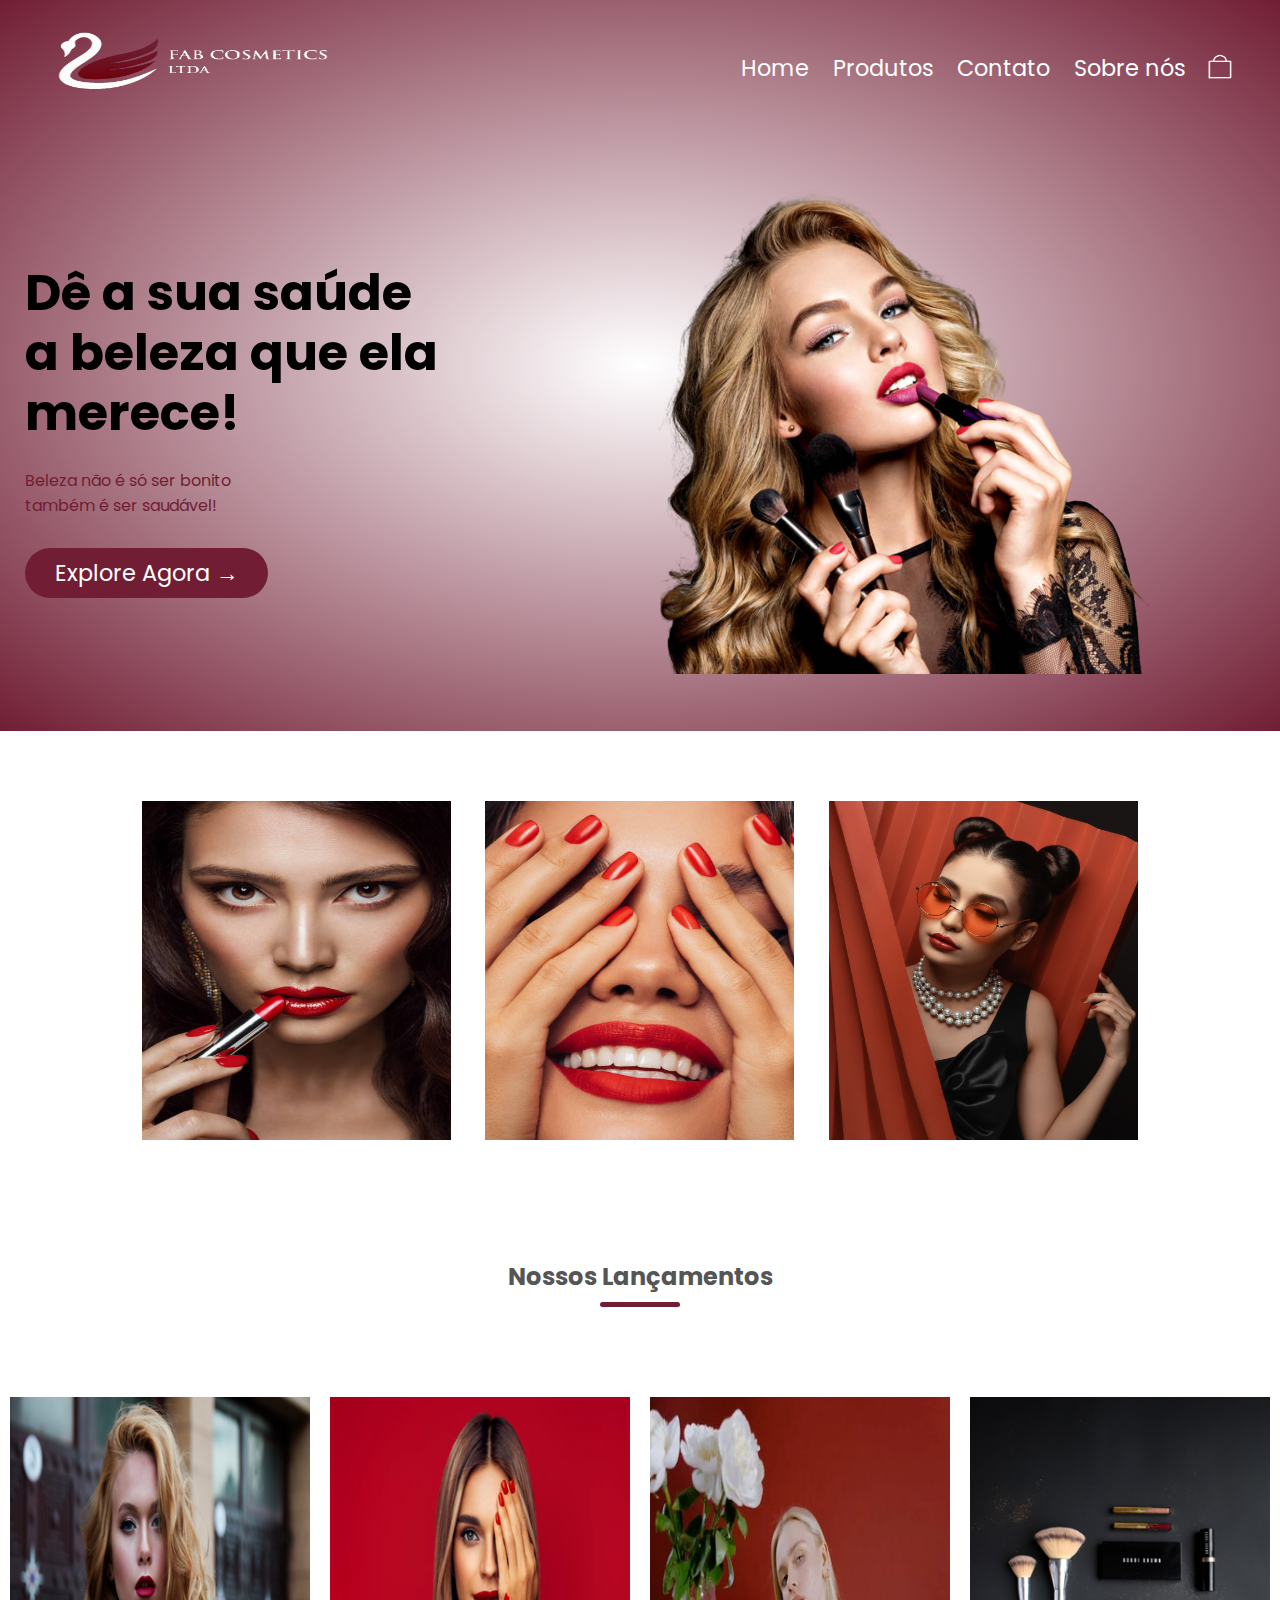
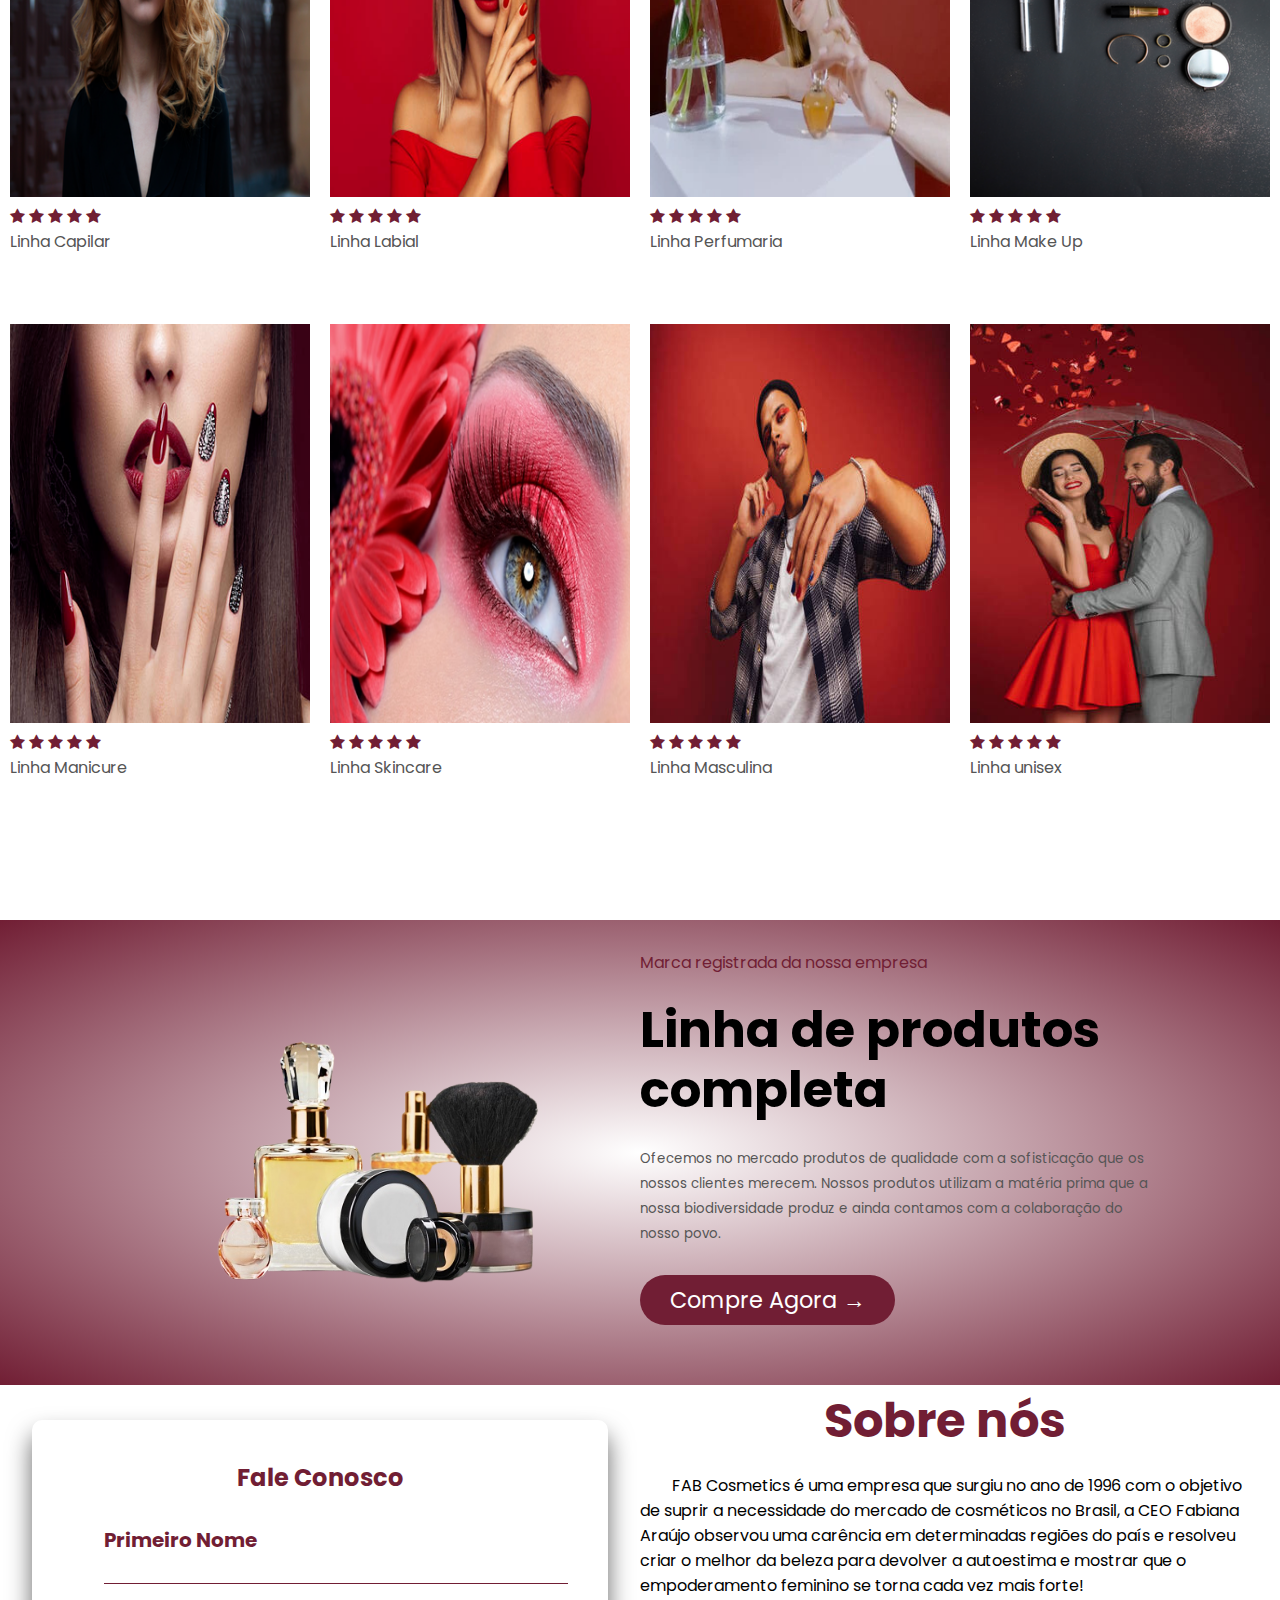
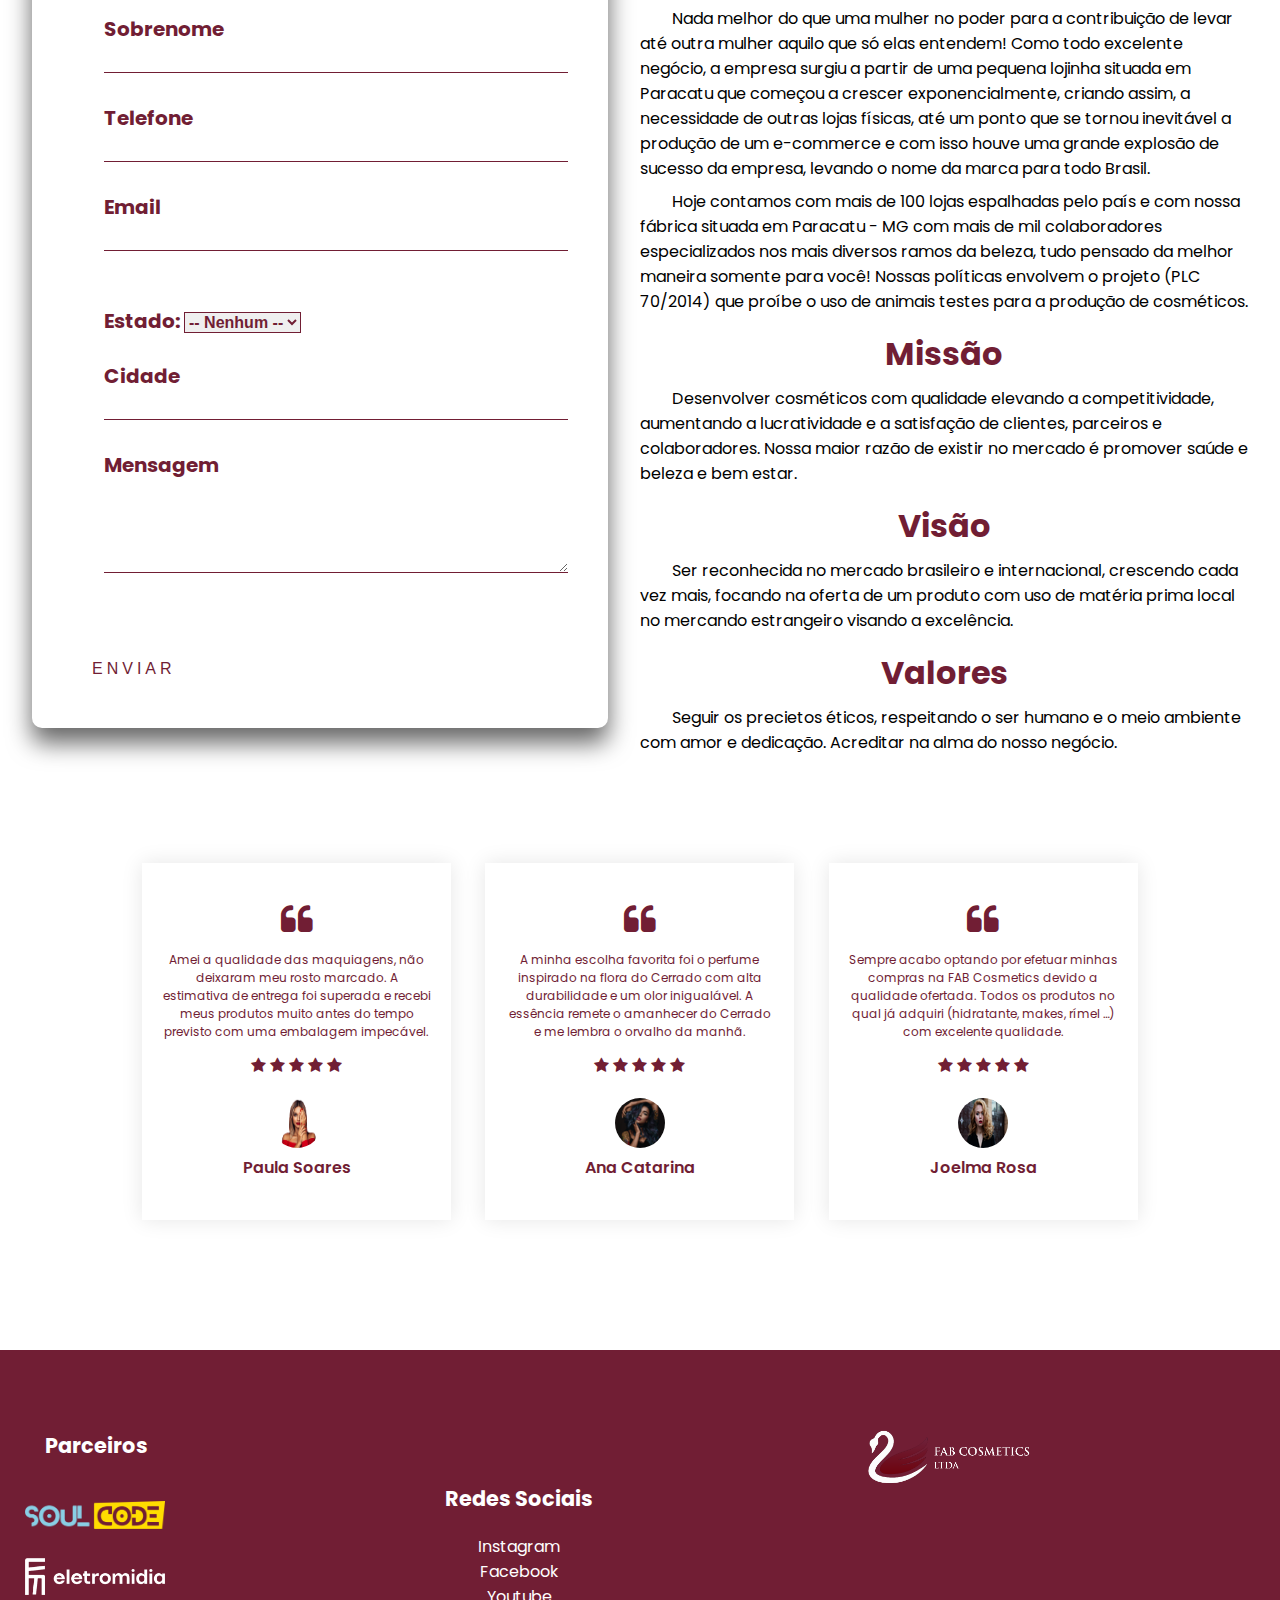
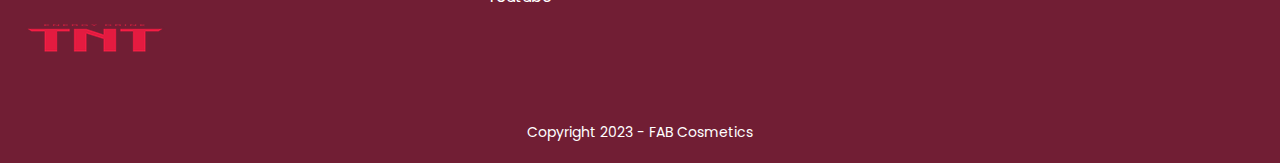
<file: index.html>
<!DOCTYPE html>
<html lang="en">
  <head>
    <META HTTP-EQUIV="Content-type" CONTENT="text/html; charset=UTF-8">
    <meta http-equiv="X-UA-Compatible" content="IE=edge" />
    <meta name="viewport" content="width=device-width, initial-scale=1.0" />
    <title>FAB Cosmetics</title>
    <link rel="stylesheet" href="./styles/index.css" />
    <link rel="stylesheet" href="./styles/contato.css">
    <link
      href="https://fonts.googleapis.com/css2?family=Noto+Sans:wght@400;700&amp;family=Poppins:wght@200;300;400;500;600;700&amp;family=Roboto:ital,wght@0,400;1,700&amp;family=Source+Sans+3:ital,wght@0,300;0,800;1,700&amp;display=swap"
      rel="stylesheet"
    />
    <link
      rel="stylesheet"
      href="https://stackpath.bootstrapcdn.com/font-awesome/4.7.0/css/font-awesome.min.css"
    />
  </head>
  <body>
    <div class="header">
      <div class="container">
        <div class="navbar">
          <div class="logo">
            <img src="img/fabnew.png" width="300px" height="87px" alt="" />
          </div>
          <nav>
            <ul id="MenuItems">
              <li><a href="#MenuItems">Home</a></li>
              <li><a href="#produtos">Produtos</a></li>
              <li><a href="#contato">Contato</a></li>
              <li><a href="#sobreNos">Sobre nós</a></li>
            </ul>
          </nav>
          <img src="./img/cart_nav-removebg-preview.png" alt="" width="30px" height="30px" />
          <img
            src="./img/menu_hamburger.png"
            alt=""
            class="menu-icon"
            onclick="menutoggle()"
          />
        </div>

        <div class="row">
          <div class="col-2">
            <h1> Dê a sua saúde
                 <br />a beleza que ela merece!</h1>
            <p>
                Beleza não é só ser bonito <br />
                também é ser saudável!
            </p>
            <a href="#produtos" class="btn">Explore Agora &#8594; </a>
          </div>
          <div class="col-2">
            <img src="./img/banner.png" alt="" />
          </div>
        </div>
      </div>
    </div>

    
    <div class="categories">
      <div class="small-container">
        <div class="row">
          <div class="col-3">
            <img src="./img/batom.jpeg" alt="" width="309px" height="339px"/>
          </div>
          <div class="col-3">
            <img src="./img/unhas.jpeg" alt="" width="309px" height="339px"/>
          </div>
          <div class="col-3">
            <img src="./img/pele.jpg" alt="" width="309px" height="339px"/>
          </div>
        </div>
      </div>
    </div>

    <h2 class="title" id="produtos">Nossos Lançamentos</h2>
    <div class="row">
      <div class="col-4">
        <img src="./img/f_hair.png" alt="" />
        <div class="rating">
          <i class="fa fa-star"></i>
          <i class="fa fa-star"></i>
          <i class="fa fa-star"></i>
          <i class="fa fa-star"></i>
          <i class="fa fa-star"></i>
        </div>
        <h4>Linha Capilar</h4>
      </div>
      <div class="col-4">
        <img src="./img/f_unhas3.png" alt="" />
        <div class="rating">
          <i class="fa fa-star"></i>
          <i class="fa fa-star"></i>
          <i class="fa fa-star"></i>
          <i class="fa fa-star"></i>
          <i class="fa fa-star"></i>
        </div>
        <h4>Linha Labial</h4>
      </div>
      <div class="col-4">
        <img src="./img/f_perfume.png" alt="" />
        <div class="rating">
          <i class="fa fa-star"></i>
          <i class="fa fa-star"></i>
          <i class="fa fa-star"></i>
          <i class="fa fa-star"></i>
          <i class="fa fa-star"></i>
        </div>
        <h4>Linha Perfumaria</h4>
      </div>
      <div class="col-4">
        <img src="./img/f_makeup.png" alt="" />
        <div class="rating">
          <i class="fa fa-star"></i>
          <i class="fa fa-star"></i>
          <i class="fa fa-star"></i>
          <i class="fa fa-star"></i>
          <i class="fa fa-star"></i>
        </div>
        <h4>Linha Make Up</h4>
      </div>
    
      <div class="row">
        <div class="col-4">
          <img src="./img/f_unhas2.png" alt="" />
          <div class="rating">
            <i class="fa fa-star"></i>
            <i class="fa fa-star"></i>
            <i class="fa fa-star"></i>
            <i class="fa fa-star"></i>
            <i class="fa fa-star"></i>
          </div>
          <h4>Linha Manicure</h4>
        </div>
        <div class="col-4">
          <img src="./img/f_sombra.png" alt="" />
          <div class="rating">
            <i class="fa fa-star"></i>
            <i class="fa fa-star"></i>
            <i class="fa fa-star"></i>
            <i class="fa fa-star"></i>
            <i class="fa fa-star"></i>
          </div>
          <h4>Linha Skincare</h4>
        </div>
        <div class="col-4">
          <img src="./img/makeMasculino.jpeg" alt="" />
          <div class="rating">
            <i class="fa fa-star"></i>
            <i class="fa fa-star"></i>
            <i class="fa fa-star"></i>
            <i class="fa fa-star"></i>
            <i class="fa fa-star"></i>
          </div>
          <h4>Linha Masculina</h4>
        </div>
        <div class="col-4">
          <img src="./img/casal.jpeg" alt="" />
          <div class="rating">
            <i class="fa fa-star"></i>
            <i class="fa fa-star"></i>
            <i class="fa fa-star"></i>
            <i class="fa fa-star"></i>
            <i class="fa fa-star"></i>
          </div>
          <h4>Linha unisex</h4>
        </div>
      </div>
    </div>

    <div class="offer">
      <div class="small-container">
        <div class="row">
          <div class="col-2">
            <img src="./img/offer.png" alt="" class="offer-img" />
          </div>
          <div class="col-2">
            <p>Marca registrada da nossa empresa</p>
            <h1>Linha de produtos completa </h1>
            <small>
              Ofecemos no mercado produtos de qualidade com a sofisticação que os nossos clientes merecem. Nossos produtos utilizam a matéria prima que a nossa biodiversidade produz e ainda contamos com a colaboração do nosso povo.<br />
            </small>
            <a href="#produtos" class="btn">Compre Agora &#8594;</a>
          </div>
        </div>
      </div>
    </div>
    <div class="row" id="sobreContato">
        <div class="col-2">
            <div class="web_to_lead" id="contato">
                <h2>Fale Conosco</h2>
                <form action="https://webto.salesforce.com/servlet/servlet.WebToLead?encoding=UTF-8" method="POST" name="myForm">
    
                  <input type=hidden name="oid" value="00DDn000007pFp8">
                  <input type=hidden id="lead_source" name="lead_source" value="Web">
                  <input type=hidden name="retURL" value="https://decapitaneo.github.io/Grupo01ProjetoFinal/#contato">
              
                  <div class="user-box">
                      <label for="first_name">Primeiro Nome</label>
                      <input  id="first_name" maxlength="40" name="first_name" size="20" type="text" /> 
                  </div>
                         
                  <div class="user-box">
                    <label for="last_name">Sobrenome</label>
                    <input  id="last_name" maxlength="80" name="last_name" size="20" type="text" /> 
                  </div>
                 
                  
                  <div class="user-box">
                    <label for="phone">Telefone</label>
                    <input  id="phone" maxlength="40" name="phone" size="20" type="text" />   
                  </div>
                  <small id="emailValidation"></small>
                  <div class="user-box">
                      <label for="email" id="labelEmail">Email</label>
                      <input  id="email" maxlength="80" name="email" size="20" type="text"/>
                  </div> <br>
                  
                  <div class="user-box" id="estado">
                      Estado: <select  id="00NDn00000Nf1kl" name="00NDn00000Nf1kl" title="Estado">
                 
                          <option value="">-- Nenhum --</option><option value="AC">AC</option>
                          <option value="AL">AL</option>
                          <option value="AP">AP</option>
                          <option value="AM">AM</option>
                          <option value="BA">BA</option>
                          <option value="CE">CE</option>
                          <option value="DF">DF</option>
                          <option value="ES">ES</option>
                          <option value="GO">GO</option>
                          <option value="MA">MA</option>
                          <option value="MT">MT</option>
                          <option value="MS">MS</option>
                          <option value="MG">MG</option>
                          <option value="PA">PA</option>
                          <option value="PB">PB</option>
                          <option value="PR">PR</option>
                          <option value="PE">PE</option>
                          <option value="PI">PI</option>
                          <option value="RJ">RJ</option>
                          <option value="RN">RN</option>
                          <option value="RS">RS</option>
                          <option value="RO">RO</option>
                          <option value="RR">RR</option>
                          <option value="SC">SC</option>
                          <option value="SP">SP</option>
                          <option value="SE">SE</option>
                          <option value="TO">TO</option>
                          </select>
                  </div> <br>
                  <div class="user-box">
                      <label for="city">Cidade</label>
                      <input  id="city" maxlength="40" name="city" size="20" type="text" />
                  </div>
                  <div class="user-box">
                      <label for="msg">Mensagem</label>
                      <textarea id="msg" name="msg" rows="4" cols="50"></textarea>
                  </div>
              
                  <!-- <input type="submit" name="submit">   -->
                  <button id="enviar" type="submit" name="submit">
                      <span></span>
                      <span></span>
                      <span></span>
                      <span></span>
                      Enviar
                 </button> 
                      
                  
              </form> 
            </div>
        </div>
        <div class="col-2">
            <div class="about" id="sobreNos">
                <h2>Sobre nós</h2>
                <p> FAB Cosmetics é uma empresa que surgiu no ano de 1996 com o objetivo de suprir a necessidade do mercado de cosméticos no Brasil, a CEO Fabiana Araújo  observou uma carência em determinadas regiões do país e resolveu criar o melhor da beleza para devolver a autoestima e mostrar que o empoderamento feminino se torna cada vez mais forte!
                </p>
                <p> Nada melhor do que uma mulher no poder para a contribuição de levar até outra mulher aquilo que só elas entendem! Como todo excelente negócio, a empresa surgiu a partir de uma pequena lojinha situada em Paracatu que começou a crescer exponencialmente, criando assim, a necessidade de outras lojas físicas, até um ponto que se tornou inevitável a produção de um e-commerce e com isso houve uma grande explosão de sucesso da empresa, levando o nome da marca para todo Brasil.     
                </p>
                <p>
                  Hoje contamos com mais de 100 lojas espalhadas pelo país e com nossa fábrica situada em Paracatu - MG com mais de mil colaboradores especializados nos mais diversos ramos da beleza, tudo pensado da melhor maneira somente para você! Nossas políticas envolvem o projeto (PLC 70/2014) que proíbe o uso de animais testes para a produção de cosméticos.
                </p>
                <h3>Missão</h3>
                <p>Desenvolver cosméticos com qualidade elevando a competitividade, aumentando a lucratividade e a satisfação de clientes, parceiros e colaboradores. Nossa maior razão de existir no mercado é promover saúde e beleza e bem estar.</p>
                <h3>Visão</h3>
                <p>Ser reconhecida no mercado brasileiro e internacional, crescendo cada vez mais, focando na oferta de um produto com uso de matéria prima local no mercando estrangeiro visando a excelência.</p>
                <h3>Valores</h3>
                <p> Seguir os precietos éticos, respeitando o ser humano e o meio ambiente com  amor e dedicação. Acreditar na alma do nosso negócio.</p>  
            </div>
            
        </div>
    </div>

    <div class="testimonial">
      <div class="small-container">
        <div class="row">
          <div class="col-3">
            <i class="fa fa-quote-left"></i>
            <p>
                Amei a qualidade das maquiagens, não deixaram meu rosto marcado. A estimativa de entrega foi superada e recebi meus produtos muito antes do tempo previsto com uma embalagem impecável.
            </p>
            <div class="rating">
              <i class="fa fa-star"></i>
              <i class="fa fa-star"></i>
              <i class="fa fa-star"></i>
              <i class="fa fa-star"></i>
              <i class="fa fa-star"></i>
            </div>
            <img src="./img/depoimento1.png" alt="" height="50px" width="50px" />
            <h3>Paula Soares</h3>
          </div>
          <div class="col-3">
            <i class="fa fa-quote-left"></i>
            <p>
                A minha escolha favorita foi o perfume inspirado na flora do Cerrado com alta durabilidade e um olor inigualável. A essência remete o amanhecer do Cerrado e me lembra o orvalho da manhã.
            </p>
            <div class="rating">
              <i class="fa fa-star"></i>
              <i class="fa fa-star"></i>
              <i class="fa fa-star"></i>
              <i class="fa fa-star"></i>
              <i class="fa fa-star"></i>
            </div>
            <img src="./img/depoimento2.png" alt="" />
            <h3>Ana Catarina</h3>
          </div>
          <div class="col-3">
            <i class="fa fa-quote-left"></i>
            <p>
                Sempre acabo optando por efetuar minhas compras na FAB Cosmetics devido a qualidade ofertada. Todos os produtos no qual já adquiri (hidratante, makes, rímel …) com excelente qualidade.
            </p>
            <div class="rating">
              <i class="fa fa-star"></i>
              <i class="fa fa-star"></i>
              <i class="fa fa-star"></i>
              <i class="fa fa-star"></i>
              <i class="fa fa-star"></i>
            </div>
            <img src="./img/depoimento3.png" alt="" />
            <h3>Joelma Rosa</h3>
          </div>
        </div>
      </div>
    </div>

    <div class="footer">
      <div class="container">
        <div class="row">
          <div class="footer-col-1">
            <h3>Parceiros</h3>
            <div class="app-logo">
                <a href="https://soulcode.com/" target="_blank" rel="external"><img src="./img/logo_soulCode.png" alt="" /></a> 
            </div>
            <div class="app-logo">
                <a href="https://eletromidia.com.br/" target="_blank" rel="external"><img src="./img/logo_eletromidia.png" alt="" /></a> 
            </div>
            <div class="app-logo"> 
              <a href="https://www.tntenergydrink.com.br/" target="_blank" rel="external"><img src="./img/logo_tnt.png" alt="" /></a> 
            </div>
          </div>
          <div class="footer-col-4">
            <h3>Redes Sociais</h3>
            <ul>
              <li><a href="https://www.instagram.com/fabcosmetics.96/" target="_blank" rel="external">Instagram</a></li>
              <li><a href="#">Facebook</a></li>
              <li> <a href="#">Youtube</a></li>
            </ul>
          </div>
          <div class="footer-col-2">
            <img src="./img/fabnew.png" alt="" />
            <p>
                <iframe src="https://www.google.com/maps/embed?pb=!1m18!1m12!1m3!1d3811.0302062795336!2d-46.870748799999994!3d-17.2173239!2m3!1f0!2f0!3f0!3m2!1i1024!2i768!4f13.1!3m3!1m2!1s0x94a84a796fde25cb%3A0x41f547116dce7684!2sAv.%20Oleg%C3%A1rio%20Maciel%2C%20166%2C%20Paracatu%20-%20MG%2C%2038600-000!5e0!3m2!1spt-BR!2sbr!4v1673878315107!5m2!1spt-BR!2sbr" width="250" height="120" style="border:0;" allowfullscreen="" loading="lazy" referrerpolicy="no-referrer-when-downgrade"></iframe></a>
            </p>
          </div>
    
          
        </div>
        <hr />
        <p class="copyright">Copyright 2023 - FAB Cosmetics</p>
      </div>
    </div>

    <script src="./scripts/index.js"></script>
    <script src="./scripts/contato.js"></script> 
  </body>
</html>
</file>
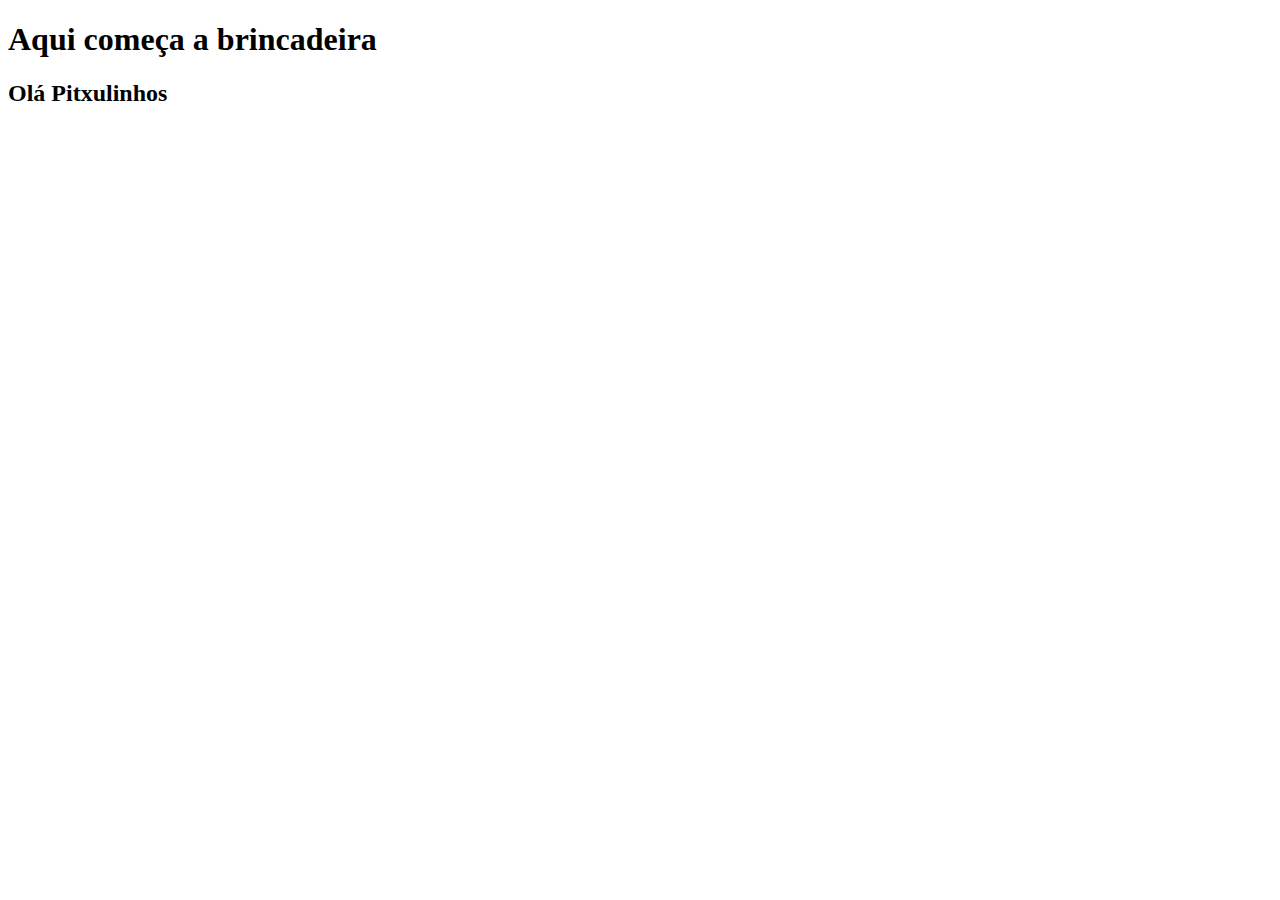
<file: Sobre.html>
<!DOCTYPE html>
<html lang="en">
<head>
    <meta charset="UTF-8">
    <meta http-equiv="X-UA-Compatible" content="IE=edge">
    <meta name="viewport" content="width=device-width, initial-scale=1.0">
    <title>Sobre</title>
</head>
<body>
    
      <h1>Aqui começa a brincadeira</h1>
      <h2>Olá Pitxulinhos</h2>


</body>
</html>
</file>
<file: styles/index.css>
* {
    margin: 0;
    padding: 0;
    box-sizing: border-box;
    scroll-behavior: smooth;
  }
  
  body {
    font-family: 'Poppins', sans-serif;
  }
  
  .header {
    background: radial-gradient(#fff, #711E34);
  }
  
  .navbar {
    display: flex;
    align-items: center;
    padding: 20px;
  }
  
  nav {
    flex: 1;
    text-align: right;
  }
  
  nav ul {
    display: inline-block;
    list-style-type: none;
  }
  
  nav ul li {
    display: inline-block;
    margin-right: 20px;
  }
  
  a {
    text-decoration: none;
    color: white;
    font-size: 1.4rem;  
  }
  
  nav a:hover {
    border-radius: 5px;
    padding: 5px;
    background: #e2bec8;
    box-shadow: 0 0 5px #e2bec8,
                0 0 25px #e2bec8,
                0 0 50px #e2bec8,
                0 0 100px #e2bec8;
  }
  
  p {
    color: #711E34;
  }
  
  .container {
    max-width: 1300px;
    margin: auto;
    padding-left: 25px;
    padding-right: 25px;
  }
  
  .row {
    display: flex;
    align-items: center;
    flex-wrap: wrap;
    justify-content: space-around;
  }
  
  .col-2 {
    flex-basis: 50%;
    min-width: 300px;
  }
  
  .col-2 img {
    max-width: 100%;
    padding: 50px 0;
  }
  
  .col-2 h1 {
    font-size: 50px;
    line-height: 60px;
    margin: 25px 0;
  }
  
  .btn {
    display: inline-block;
    background:  #711E34;
    color: #fff;
    padding: 8px 30px;
    margin: 30px 0;
    border-radius: 30px;
    transition: background 0.5s;
  }
  
  .btn:hover {
    background: #e2bec8;
  }
  
  .reader .row {
    margin-top: 70px;
  }
  
  .categories {
    margin: 70px 0;
  }
  
  .col-3 {
    flex-basis: 30%;
    min-width: 250px;
    margin-bottom: 30px;
  }
  
  .col-3 img {
    width: 100%;
  }
  
  .small-container {
    max-width: 1080px;
    margin: auto;
    padding-left: 25px;
    padding-right: 25px;
  }
  
  .col-4 {
    flex-basis: 25%;
    padding: 10px;
    min-width: 200px;
    margin-bottom: 50px;
    transition: transform 0.5s;
  }
  
  .col-4 img {
    width: 100%;
  }
  
  .title {
    text-align: center;
    margin: 0 auto 80px;
    position: relative;
    line-height: 60px;
    color: #555;
  }
  
  /*line before the title (blue-circle)*/
  
  .title::after {
    content: '';
    background-color: #711E34;
    width: 80px;
    height: 5px;
    border-radius: 5px;
    position: absolute;
    bottom: 0;
    left: 50%;
    transform: translateX(-50%);
  }
  
  h4 {
    color: #555;
    font-weight: normal;
  }
  
  .col-4 p {
    font-size: 14px;
  }
  
  .rating .fa {
    color: #711E34;
  }
  
  .col-4:hover {
    transform: translateY(-5px); /*add trasition col-4*/
  }
  
  /*Offer*/
  
  .offer {
    background: radial-gradient(#fff, #711E34);
    margin-top: 80px;
    padding: 30px 0;
  }
  
  .col-2 .offer-img {
    padding: 50px;
  }
  
  small {
    color: #555;
  }
  
  .user-box {
    margin-left: 2rem;

  }
  
  /*Testimonial*/
  
  .testimonial {
    padding: 100px;
  }
  
  .testimonial .col-3 {
    text-align: center;
    padding: 40px 20px;
    box-shadow: 0 0 20px 0 rgba(0, 0, 0, 0.1);
    cursor: pointer;
    transition: transform 0.5s;
  }
  
  .testimonial .col-3 img {
    width: 50px;
    margin-top: 20px;
    border-radius: 50%;
  }
  
  .testimonial .col-3:hover {
    transform: translateY(-10px);
  }
  
  .fa.fa-quote-left {
    font-size: 34px;
    color: #711E34;
  }
  
  .col-3 p {
    font-size: 12px;
    margin: 12px 0;
    color:#711E34;
  }
  
  .testimonial .col-3 h3 {
    font-weight: 600;
    color: #711E34;
    font-size: 16px;
  }
  
  /*Brands*/
  
  .brands {
    margin: 100px auto;
  }
  
  .col-5 {
    width: 160px;
  }
  
  .col-5 img {
    width: 100%;
    cursor: pointer;
    filter: grayscale(100%);
  }
  
  .col-5 img:hover {
    filter: grayscale(0);
  }
  /*Footer*/
  
  .footer {
    background: #711E34;
    color: #fff;
    font-size: 14px;
    padding: 60px 0 20px;
  }
  
  .footer p {
    color: #fff;
  }
  
  .footer h3 {
    color: #fff;
    padding: 20px;
    font-size: 1.3rem;
  }
  
  .footer-col-1,
  .footer-col-2,
  .footer-col-3,
  .footer-col-4 {
    min-width: 250px;
    margin-bottom: 20px;
  }
  .footer-col-1 {
    flex-basis: 30%;
  }
  
  .footer-col-2 {
    flex: 1; /*it will get the  remain space" */
    text-align: center;
  }
  
  .footer-col-2 img {
    width: 180px;
    margin-bottom: 20px;
  }
  
  .footer-col-2 iframe {
    border-radius: 10px;
  }
  
  .footer-col-3,
  .footer-col-4 {
    flex-basis: 12px;
    text-align: center;
  }
  
  .footer-col-4 ul li a {
    font-size: 1rem;
  }
  
  .footer-col-4 ul li a:hover {
    font-size: 1.2rem;
  }
  
  ul {
    list-style-type: none;
  }
  
  .app-logo {
    margin-top: 20px;
  }
  .app-logo img {
    width: 140px;
  }
  
  .footer hr {
    border: none;
    background: #711E34;
    height: 1px;
    margin: 20px 0;
  }
  
  .copyright {
    text-align: center;
  }
  
  .menu-icon {
    width: 28px;
    margin-left: 20px;
    display: none; /*it will hide the hamburger when the screen is larger than 800px */
  }
  
  /*About*/
  
  .about {
    width: 95%;
    height: 100%;
  }
  .about h2 {
    color: #711E34;
    text-align: center;
    font-size: 3rem;
    padding-bottom: 1rem;
  }
  
  .about h3 {
    color: #711E34;
    text-align: center;
    font-size: 2rem;
    padding-bottom: 0.5rem;
    padding-top: 0.5rem;
  }
  
  .about p {
    font-size: 1rem;
    color: black;
    text-indent: 2rem;
    padding-bottom: 0.5rem;
  }
  
  /*--------Media Query For Menu--------*/
  
  @media only screen and (max-width: 800px) {
    nav ul {
      position: absolute;
      top: 90px;
      left: 0;
      background:  #711E34;
      width: 100%;
      overflow: hidden; /*it will hide the ul when the user click on the menu icon*/
      transition: max-height 0.5s; 
    }
  
    nav ul li {
      display: block;
      margin-right: 50px;
      margin-top: 10px;
      margin-bottom: 10px;
    }
  
    nav ul li a {
      color: #fff;
    }
  
    .menu-icon {
      display: block;
      cursor: pointer;
    }
    
    .col-2 h1 {
      padding-top: 115px;
    }
    .about {
      width: 90%;
    }
    
    .about h2 {
      font-size: 2rem;
    }
    
    .about p {
    font-size: 0.75rem;
    font-size: 1rem;
    }
  
    .row {
      text-align: center;
    }
  
    .col-2,
    .col-3,
    .col-4 {
      flex-basis: 100%;
    }
  }
  
  /*--------Media Query For Less Than 600 screen size--------*/
  
  @media only screen and (max-width: 600px) {
    .row {
      text-align: center;
    }
  
    .col-2,
    .col-3,
    .col-4 {
      flex-basis: 100%;
    }
    
    .about {
      margin: 1.5rem;
    }
    
    .about h2{
      font-size: 3rem;
    }
    
    .about p {
      text-align: justify;
    }
    
  }
</file>
<file: styles/contato.css>
.web_to_lead {
    margin-top: 2rem;
    margin-left: 2rem;
    margin-right: 2rem;
    margin-bottom: 2rem;
    flex-basis: 40%;
    min-width: 300px;
    /*width: 40em;*/
    padding: 40px;
    background: white;
    box-sizing: border-box;
    box-shadow: 0 15px 25px rgba(0,0,0,.6);
    border-radius: 10px;
}

.web_to_lead h2 {
    margin: 0 0 30px;
    padding: 0;
    color: #711E34;
    text-align: center;
}

.web_to_lead .user-box {
    position: relative;
}

.web_to_lead .user-box input {
    width: 100%;
    padding: 5px 0;
    font-size: 16px;
    color: #711E34;
    margin-bottom: 30px;
    border: none;
    border-bottom: 1px solid #711E34;
    outline: none;
    background: transparent;
}

.web_to_lead .user-box textarea {
    width: 100%;
    padding: 10px 0;
    font-size: 16px;
    color: #711E34;
    margin-bottom: 30px;
    border: none;
    border-bottom: 1px solid #711E34;
    outline: none;
    background: transparent;
  }
  
  .web_to_lead .user-box label {
    padding: 10px 0;
    font-size: 20px;
    color: #711E34;
    font-weight: bold;
    pointer-events: none;
    transition: .5s;
  }
  
  .user-box select {
    font-size: 16px;
    color: #711E34;
    font-weight: bold;
    border-color: #711E34;
  }
  
  #estado {
    font-size: 20px;
    color: #711E34;
    font-weight: bold;
  }
  
  .web_to_lead form button {
    position: relative;
    border: none;
    background-color: transparent;
    display: inline-block;
    padding: 10px 20px;
    color: #711E34;
    font-size: 16px;
    text-decoration: none;
    text-transform: uppercase;
    overflow: hidden;
    transition: .5s;
    margin-top: 40px;
    letter-spacing: 4px;
    
  }
  
  .web_to_lead button:hover {
    background: #711E34;
    color: white;
    border-radius: 5px;
    box-shadow: 0 0 5px #711E34,
                0 0 25px #711E34,
                0 0 50px #711E34,
                0 0 100px #711E34;
  }
</file>
